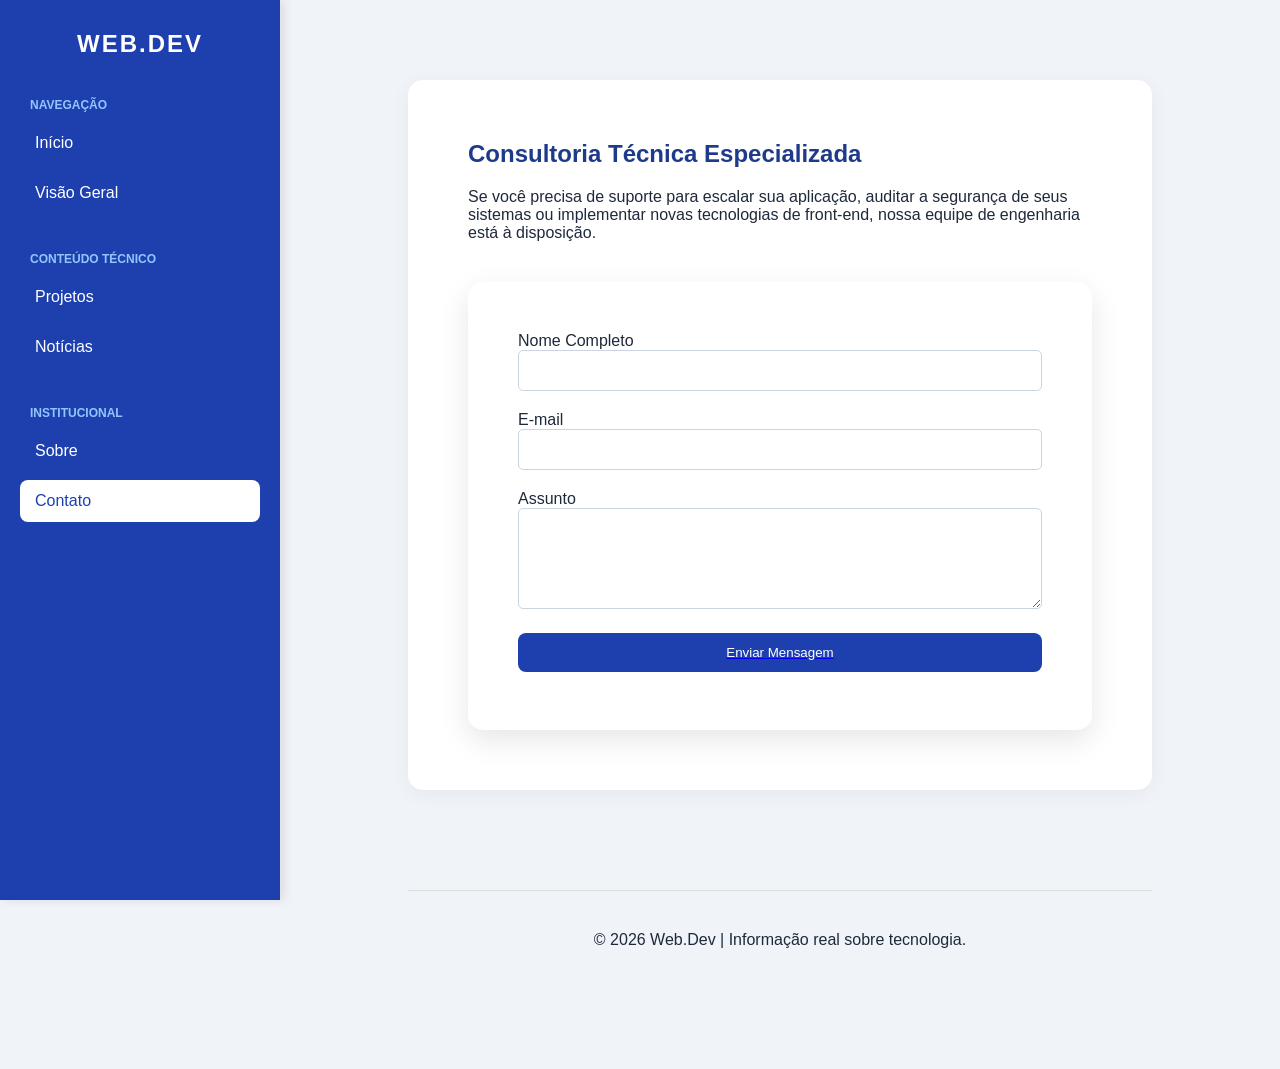
<file: contact.html>
<!DOCTYPE html>
<html lang="pt-br">
<head>
    <meta charset="UTF-8">
    <title>Contato | Web Academy</title>
    <link rel="stylesheet" href="style.css">
    <link rel="icon" href="icon.png">
</head>
<body>
     <style>
        .image-placeholder img{
            width: 100%;
            height: 100%;
            object-fit: cover;
            display: block;
            border-radius: 10px;
        }
    </style>
    <aside class="sidebar">
        <h2>WEB.DEV</h2>
        <div class="nav-group">
            <label>Navegação</label>
            <a href="index.html" class="btn-nav">Início</a>
            <a href="overview.html" class="btn-nav">Visão Geral</a>
        </div>
        <div class="nav-group">
            <label>Conteúdo Técnico</label>
            <a href="projects.html" class="btn-nav">Projetos</a>
            <a href="news.html" class="btn-nav">Notícias</a>
        </div>
        <div class="nav-group">
            <label>Institucional</label>
            <a href="sobre.html" class="btn-nav">Sobre</a>
            <a href="contact.html" class="btn-nav active">Contato</a>
        </div>
    </aside>

    <main class="main-content">
        <section class="section-long">
            <h1>Consultoria Técnica Especializada</h1>
            <p>Se você precisa de suporte para escalar sua aplicação, auditar a segurança de seus sistemas ou implementar novas tecnologias de front-end, nossa equipe de engenharia está à disposição.</p>
            
            <div style="background: white; padding: 50px; border-radius: 15px; box-shadow: 0 10px 30px rgba(0,0,0,0.1); margin-top: 40px;">
                <form>
                    <div style="margin-bottom: 20px;">
                        <label>Nome Completo</label>
                        <input type="text" style="width:100%; padding:12px; border:1px solid #cbd5e1; border-radius:5px;">
                    </div>
                    <div style="margin-bottom: 20px;">
                        <label>E-mail</label>
                        <input type="email" style="width:100%; padding:12px; border:1px solid #cbd5e1; border-radius:5px;">
                    </div>
                    <div style="margin-bottom: 20px;">
                        <label>Assunto</label>
                        <textarea rows="5" style="width:100%; padding:12px; border:1px solid #cbd5e1; border-radius:5px;"></textarea>
                    </div>
                    <a href="index.html"><button class="btn-nav" style="background: #1e40af; text-align: center;">Enviar Mensagem</button></a></button></a>
                </form>
            </div>
        </section>
        
        <footer>
            <p>&copy; 2026 Web.Dev | Informação real sobre tecnologia.</p>
        </footer>
    </main>
</body>
</html>
</file>
<file: style.css>
* {
    margin: 0;
    padding: 0;
    box-sizing: border-box;
}

body {
    font-family: 'Segoe UI', sans-serif;
    display: flex; /* Faz a Sidebar ficar ao lado do conteúdo */
    background-color: #f0f4f8;
    color: #1e293b;
}

/* BARRA LATERAL FIXA */
.sidebar {
    width: 280px;
    height: 100vh;
    background-color: #1e40af; /* O azul que você gostou */
    position: fixed;
    top: 0;
    left: 0;
    display: flex;
    flex-direction: column;
    padding: 30px 20px;
    box-shadow: 4px 0 10px rgba(0,0,0,0.1);
    z-index: 1000;
}

.sidebar h2 {
    color: white;
    font-size: 1.5rem;
    margin-bottom: 40px;
    text-align: center;
    letter-spacing: 2px;
}

/* CLASSES DE BOTÕES NA SIDEBAR */
.nav-group {
    margin-bottom: 30px;
}

.nav-group label {
    color: #93c5fd;
    font-size: 0.75rem;
    font-weight: bold;
    text-transform: uppercase;
    margin-left: 10px;
    display: block;
    margin-bottom: 10px;
}

.btn-nav {
    display: block;
    width: 100%;
    padding: 12px 15px;
    margin-bottom: 8px;
    background: transparent;
    color: white;
    text-decoration: none;
    border-radius: 8px;
    font-weight: 500;
    transition: 0.3s;
    border: none;
    text-align: left;
    cursor: pointer;
}

.btn-nav:hover {
    background-color: #3b82f6;
    padding-left: 25px;
}

.btn-nav.active {
    background-color: #ffffff;
    color: #1e40af;
}

/* ÁREA DE CONTEÚDO (LONGÍSSIMA) */
.main-content {
    margin-left: 280px; /* Mesma largura da sidebar */
    width: calc(100% - 280px);
    padding: 80px 10%;
}

.section-long {
    margin-bottom: 100px;
    background: white;
    padding: 60px;
    border-radius: 15px;
    box-shadow: 0 4px 20px rgba(0,0,0,0.05);
}

.section-long h1, .section-long h2 {
    color: #1e3a8a;
    margin-bottom: 20px;
}

.image-placeholder {
    width: 100%;
    height: 450px;
    background: #e2e8f0;
    margin: 30px 0;
    border-radius: 10px;
    display: flex;
    align-items: center;
    justify-content: center;
    font-style: italic;
    color: #64748b;
}

footer {
    margin-top: 50px;
    padding: 40px;
    text-align: center;
    border-top: 1px solid #ddd;
}
</file>
